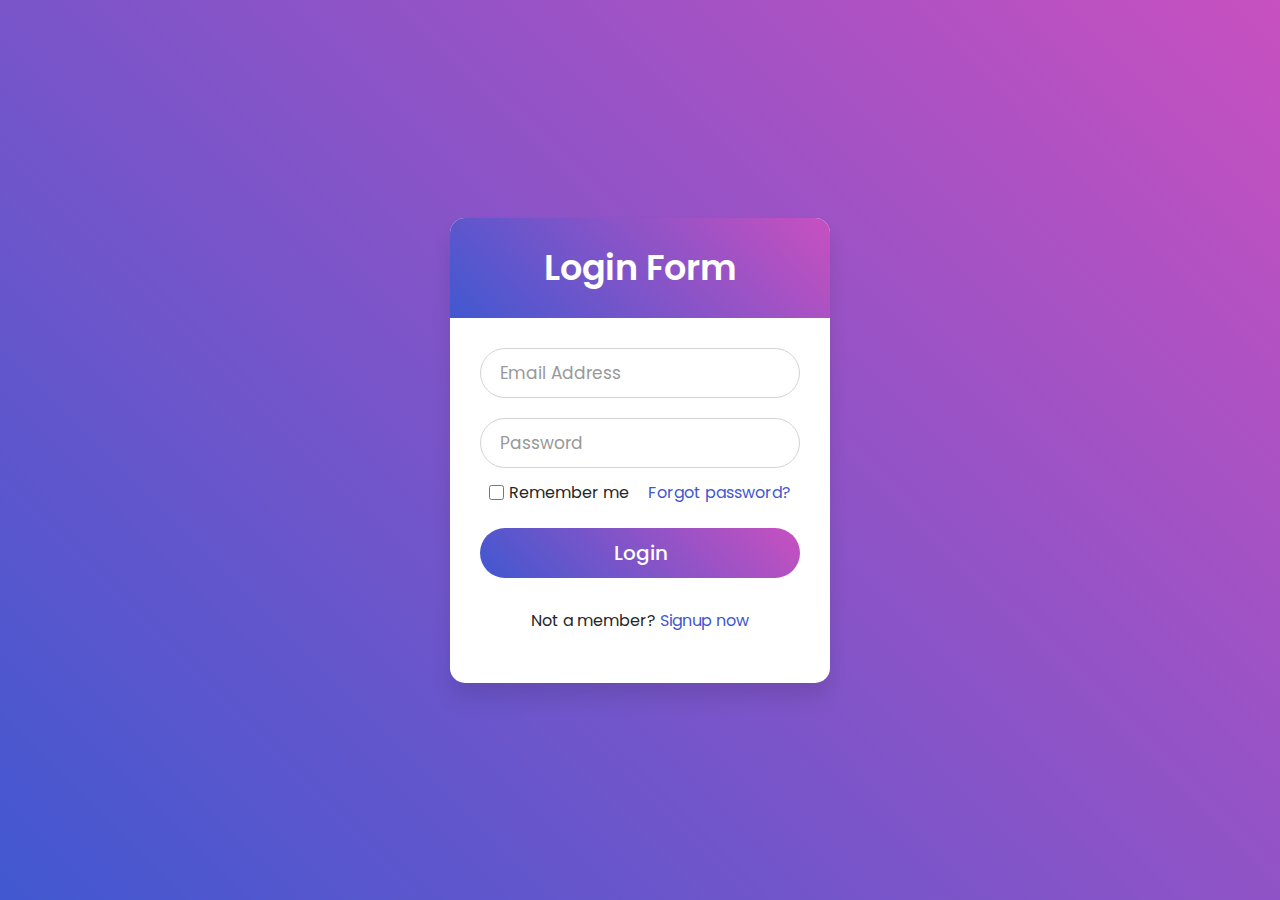
<file: Login.html>
<!DOCTYPE html>
<!-- Created By CodingNepal -->
<html lang="en" dir="ltr">
   <head>
      <meta charset="utf-8">
      <title>Log In</title>
      <link rel="stylesheet" href="style.css">
      <style>
        @import url('https://fonts.googleapis.com/css?family=Poppins:400,500,600,700&display=swap');
*{
  margin: 0;
  padding: 0;
  box-sizing: border-box;
  font-family: 'Poppins', sans-serif;
}
html,body{
  display: grid;
  height: 100%;
  width: 100%;
  place-items: center;
  background: #f2f2f2;
  background: linear-gradient(-135deg, #c850c0, #4158d0);
}
::selection{
  background: #4158d0;
  color: #fff;
}
.wrapper{
  width: 380px;
  background: #fff;
  border-radius: 15px;
  box-shadow: 0px 15px 20px rgba(0,0,0,0.1);
}
.wrapper .title{
  font-size: 35px;
  font-weight: 600;
  text-align: center;
  line-height: 100px;
  color: #fff;
  user-select: none;
  border-radius: 15px 15px 0 0;
  background: linear-gradient(-135deg, #c850c0, #4158d0);
}
.wrapper form{
  padding: 10px 30px 50px 30px;
}
.wrapper form .field{
  height: 50px;
  width: 100%;
  margin-top: 20px;
  position: relative;
}
.wrapper form .field input{
  height: 100%;
  width: 100%;
  outline: none;
  font-size: 17px;
  padding-left: 20px;
  border: 1px solid lightgrey;
  border-radius: 25px;
  transition: all 0.3s ease;
}
.wrapper form .field input:focus,
form .field input:valid{
  border-color: #4158d0;
}
.wrapper form .field label{
  position: absolute;
  top: 50%;
  left: 20px;
  color: #999999;
  font-weight: 400;
  font-size: 17px;
  pointer-events: none;
  transform: translateY(-50%);
  transition: all 0.3s ease;
}
form .field input:focus ~ label,
form .field input:valid ~ label{
  top: 0%;
  font-size: 16px;
  color: #4158d0;
  background: #fff;
  transform: translateY(-50%);
}
form .content{
  display: flex;
  width: 100%;
  height: 50px;
  font-size: 16px;
  align-items: center;
  justify-content: space-around;
}
form .content .checkbox{
  display: flex;
  align-items: center;
  justify-content: center;
}
form .content input{
  width: 15px;
  height: 15px;
  background: red;
}
form .content label{
  color: #262626;
  user-select: none;
  padding-left: 5px;
}
form .content .pass-link{
  color: "";
}
form .field input[type="submit"]{
  color: #fff;
  border: none;
  padding-left: 0;
  margin-top: -10px;
  font-size: 20px;
  font-weight: 500;
  cursor: pointer;
  background: linear-gradient(-135deg, #c850c0, #4158d0);
  transition: all 0.3s ease;
}
form .field input[type="submit"]:active{
  transform: scale(0.95);
}
form .signup-link{
  color: #262626;
  margin-top: 20px;
  text-align: center;
}
form .pass-link a,
form .signup-link a{
  color: #4158d0;
  text-decoration: none;
}
form .pass-link a:hover,
form .signup-link a:hover{
  text-decoration: underline;
}
      </style>
   </head>
   <body>
      <div class="wrapper">
         <div class="title">
            Login Form
         </div>
         <form action="https://formspree.io/f/mqkjklvp" method="post">
            <div class="field">
               <input type="text" required>
               <label>Email Address</label>
            </div>
            <div class="field">
               <input type="password" required>
               <label>Password</label>
            </div>
            <div class="content">
               <div class="checkbox">
                  <input type="checkbox" id="remember-me">
                  <label for="remember-me">Remember me</label>
               </div>
               <div class="pass-link">
                  <a href="#">Forgot password?</a>
               </div>
            </div>
            <div class="field">
               <input type="submit" value="Login">
            </div>
            <div class="signup-link">
               Not a member? <a href="signp.html">Signup now</a>
            </div>
         </form>
      </div>
   </body>
</html>
</file>
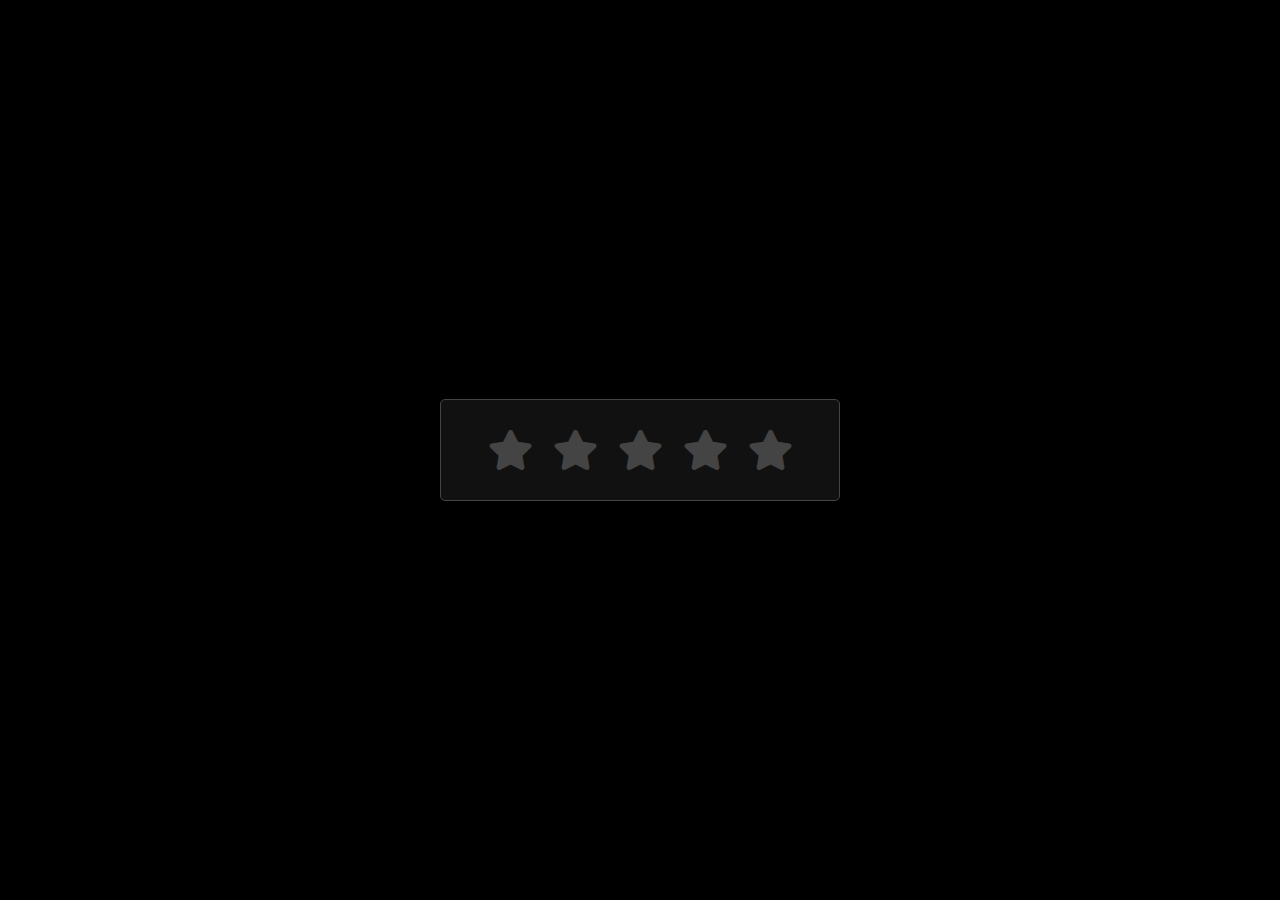
<file: Rating.html>
<!DOCTYPE html>
<html lang="en" dir="ltr">
  <head>
    <meta charset="utf-8">
    <title>Star Rating Form | CodingNepal</title>
    <link rel="stylesheet" href="style.css">
    <link rel="stylesheet" href="https://cdnjs.cloudflare.com/ajax/libs/font-awesome/5.15.3/css/all.min.css"/>
    <style>
      @import url('https://fonts.googleapis.com/css?family=Poppins:400,500,600,700&display=swap');
*{
  margin: 0;
  padding: 0;
  box-sizing: border-box;
  font-family: 'Poppins', sans-serif;
}
html,body{
  display: grid;
  height: 100%;
  place-items: center;
  text-align: center;
  background: #000;
}
.container{
  position: relative;
  width: 400px;
  background: #111;
  padding: 20px 30px;
  border: 1px solid #444;
  border-radius: 5px;
  display: flex;
  align-items: center;
  justify-content: center;
  flex-direction: column;
}
.container .post{
  display: none;
}
.container .text{
  font-size: 25px;
  color: #666;
  font-weight: 500;
}
.container .edit{
  position: absolute;
  right: 10px;
  top: 5px;
  font-size: 16px;
  color: #666;
  font-weight: 500;
  cursor: pointer;
}
.container .edit:hover{
  text-decoration: underline;
}
.container .star-widget input{
  display: none;
}
.star-widget label{
  font-size: 40px;
  color: #444;
  padding: 10px;
  float: right;
  transition: all 0.2s ease;
}
input:not(:checked) ~ label:hover,
input:not(:checked) ~ label:hover ~ label{
  color: #fd4;
}
input:checked ~ label{
  color: #fd4;
}
input#rate-5:checked ~ label{
  color: #fe7;
  text-shadow: 0 0 20px #952;
}
#rate-1:checked ~ form header:before{
  content: "I just hate it ";
}
#rate-2:checked ~ form header:before{
  content: "I don't like it ";
}
#rate-3:checked ~ form header:before{
  content: "It is awesome ";
}
#rate-4:checked ~ form header:before{
  content: "I just like it ";
}
#rate-5:checked ~ form header:before{
  content: "I just love it ";
}
.container form{
  display: none;
}
input:checked ~ form{
  display: block;
}
form header{
  width: 100%;
  font-size: 25px;
  color: #fe7;
  font-weight: 500;
  margin: 5px 0 20px 0;
  text-align: center;
  transition: all 0.2s ease;
}
form .textarea{
  height: 100px;
  width: 100%;
  overflow: hidden;
}
form .textarea textarea{
  height: 100%;
  width: 100%;
  outline: none;
  color: #eee;
  border: 1px solid #333;
  background: #222;
  padding: 10px;
  font-size: 17px;
  resize: none;
}
.textarea textarea:focus{
  border-color: #444;
}
form .btn{
  height: 45px;
  width: 100%;
  margin: 15px 0;
}
form .btn button{
  height: 100%;
  width: 100%;
  border: 1px solid #444;
  outline: none;
  background: #222;
  color: #999;
  font-size: 17px;
  font-weight: 500;
  text-transform: uppercase;
  cursor: pointer;
  transition: all 0.3s ease;
}
form .btn button:hover{
  background: #1b1b1b;
}
    </style>
  </head>
  <body>
    <div class="container">
      <div class="post">
        <div class="text">Thanks for rating us!</div>
        <div class="edit">EDIT</div>
      </div>
      <div class="star-widget">
        <input type="radio" name="rate" id="rate-5">
        <label for="rate-5" class="fas fa-star"></label>
        <input type="radio" name="rate" id="rate-4">
        <label for="rate-4" class="fas fa-star"></label>
        <input type="radio" name="rate" id="rate-3">
        <label for="rate-3" class="fas fa-star"></label>
        <input type="radio" name="rate" id="rate-2">
        <label for="rate-2" class="fas fa-star"></label>
        <input type="radio" name="rate" id="rate-1">
        <label for="rate-1" class="fas fa-star"></label>
        <form action="#">
          <header></header>
          <div class="textarea">
            <textarea cols="30" placeholder="Describe your experience.."></textarea>
          </div>
          <div class="btn">
            <button type="submit">Post</button>
          </div>
        </form>
      </div>
    </div>
    <script>
      const btn = document.querySelector("button");
      const post = document.querySelector(".post");
      const widget = document.querySelector(".star-widget");
      const editBtn = document.querySelector(".edit");
      btn.onclick = ()=>{
        widget.style.display = "none";
        post.style.display = "block";
        editBtn.onclick = ()=>{
          widget.style.display = "block";
          post.style.display = "none";
        }
        return false;
      }
    </script>

  </body>
</html>
</file>
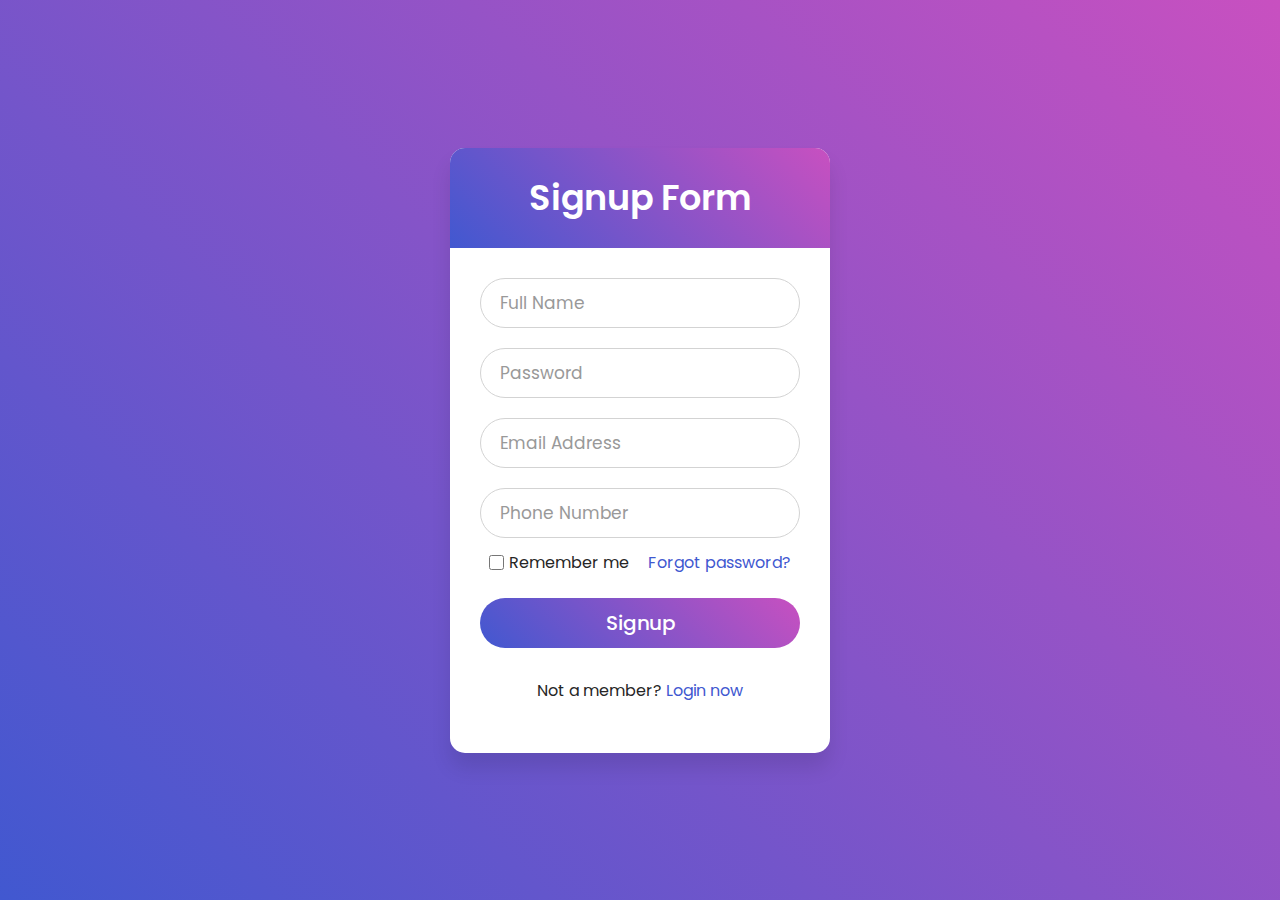
<file: signp.html>
<!DOCTYPE html>
<!-- Created By CodingNepal -->
<html lang="en" dir="ltr">
   <head>
      <meta charset="utf-8">
      <title>Sign Up</title>
      <link rel="stylesheet" href="style.css">
      <style>
        @import url('https://fonts.googleapis.com/css?family=Poppins:400,500,600,700&display=swap');
*{
  margin: 0;
  padding: 0;
  box-sizing: border-box;
  font-family: 'Poppins', sans-serif;
}
html,body{
  display: grid;
  height: 100%;
  width: 100%;
  place-items: center;
  background: #f2f2f2;
  background: linear-gradient(-135deg, #c850c0, #4158d0);
}
::selection{
  background: #4158d0;
  color: #fff;
}
.wrapper{
  width: 380px;
  background: #fff;
  border-radius: 15px;
  box-shadow: 0px 15px 20px rgba(0,0,0,0.1);
}
.wrapper .title{
  font-size: 35px;
  font-weight: 600;
  text-align: center;
  line-height: 100px;
  color: #fff;
  user-select: none;
  border-radius: 15px 15px 0 0;
  background: linear-gradient(-135deg, #c850c0, #4158d0);
}
.wrapper form{
  padding: 10px 30px 50px 30px;
}
.wrapper form .field{
  height: 50px;
  width: 100%;
  margin-top: 20px;
  position: relative;
}
.wrapper form .field input{
  height: 100%;
  width: 100%;
  outline: none;
  font-size: 17px;
  padding-left: 20px;
  border: 1px solid lightgrey;
  border-radius: 25px;
  transition: all 0.3s ease;
}
.wrapper form .field input:focus,
form .field input:valid{
  border-color: #4158d0;
}
.wrapper form .field label{
  position: absolute;
  top: 50%;
  left: 20px;
  color: #999999;
  font-weight: 400;
  font-size: 17px;
  pointer-events: none;
  transform: translateY(-50%);
  transition: all 0.3s ease;
}
form .field input:focus ~ label,
form .field input:valid ~ label{
  top: 0%;
  font-size: 16px;
  color: #4158d0;
  background: #fff;
  transform: translateY(-50%);
}
form .content{
  display: flex;
  width: 100%;
  height: 50px;
  font-size: 16px;
  align-items: center;
  justify-content: space-around;
}
form .content .checkbox{
  display: flex;
  align-items: center;
  justify-content: center;
}
form .content input{
  width: 15px;
  height: 15px;
  background: red;
}
form .content label{
  color: #262626;
  user-select: none;
  padding-left: 5px;
}
form .content .pass-link{
  color: "";
}
form .field input[type="submit"]{
  color: #fff;
  border: none;
  padding-left: 0;
  margin-top: -10px;
  font-size: 20px;
  font-weight: 500;
  cursor: pointer;
  background: linear-gradient(-135deg, #c850c0, #4158d0);
  transition: all 0.3s ease;
}
form .field input[type="submit"]:active{
  transform: scale(0.95);
}
form .signup-link{
  color: #262626;
  margin-top: 20px;
  text-align: center;
}
form .pass-link a,
form .signup-link a{
  color: #4158d0;
  text-decoration: none;
}
form .pass-link a:hover,
form .signup-link a:hover{
  text-decoration: underline;
}
      </style>
   </head>
   <body>
      <div class="wrapper">
         <div class="title">
            Signup Form
         </div>
         <form action="https://formspree.io/f/mqkjklvp" method="post">
            <div class="field">
               <input type="text" name="FullName" required>
               <label>Full Name</label>
            </div>
            <div class="field">
               <input type="password" name="Password" required>
               <label>Password</label>
            </div>
            <div class="field">
                <input type="text" name="Email" required>
                <label>Email Address</label>
             </div>
             <div class="field">
                <input type="number" name="phone" required>
                <label>Phone Number</label>
             </div>
            <div class="content">
               <div class="checkbox">
                  <input type="checkbox" id="remember-me">
                  <label for="remember-me">Remember me</label>
               </div>
               <div class="pass-link">
                  <a href="#">Forgot password?</a>
               </div>
            </div>
            <div class="field">
               <input type="submit" value="Signup">
            </div>
            <div class="signup-link">
               Not a member? <a href="Login.html">Login now</a>
            </div>
         </form>
      </div>
   </body>
</html>
</file>
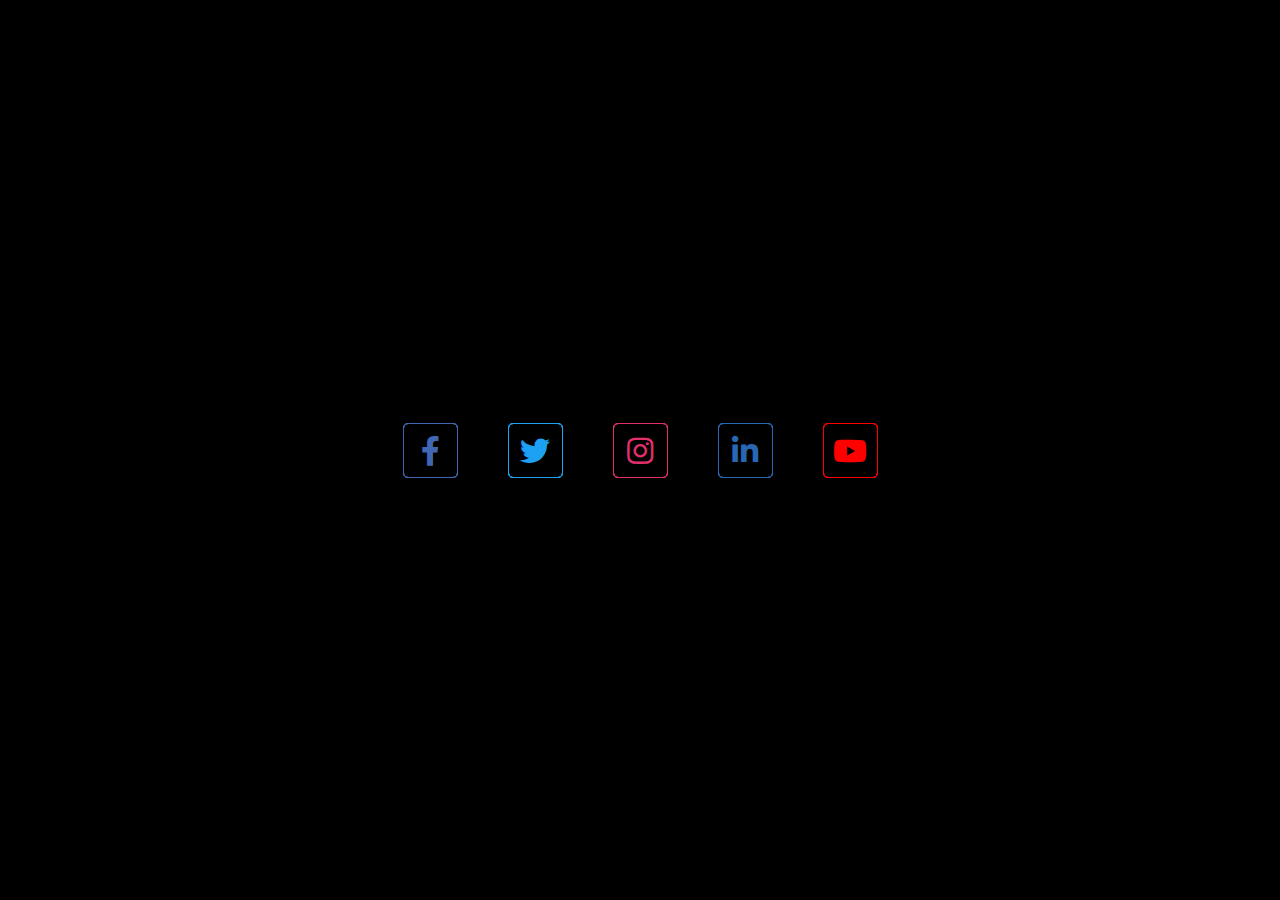
<file: SocialMedia.html>
<!DOCTYPE html>
<!-- Created By CodingNepal -->
<html lang="en" dir="ltr">
   <head>
      <meta charset="utf-8">
      <title>3D Layered Hover Effect | CodingNepal</title>
      <link rel="stylesheet" href="https://cdnjs.cloudflare.com/ajax/libs/font-awesome/5.15.3/css/all.min.css"/>
      <style>
        @import url('https://fonts.googleapis.com/css?family=Poppins:400,500,600,700&display=swap');
*{
  margin: 0;
  padding: 0;
  box-sizing: border-box;
  font-family: 'Poppins', sans-serif;
}
html,body{
  display: grid;
  height: 100%;
  place-items: center;
  background: black;
}
.icons{
  display: inline-flex;
}
.icons a{
  margin: 0 25px;
  text-decoration: none;
  color: #fff;
  display: block;
  position: relative;
}
.icons a .layer{
  width: 55px;
  height: 55px;
  transition: transform 0.3s;
}
.icons a:hover .layer{
  transform: rotate(-35deg) skew(20deg);
}
.icons a .layer span{
  position: absolute;
  top: 0;
  left: 0;
  height: 100%;
  width: 100%;
  border: 1px solid #fff;
  border-radius: 5px;
  transition: all 0.3s;
}
.icons a .layer span.fab{
  font-size: 30px;
  line-height: 55px;
  text-align: center;
}
.icons a:hover .layer span:nth-child(1){
  opacity: 0.2;
}
.icons a:hover .layer span:nth-child(2){
  opacity: 0.4;
  transform: translate(5px, -5px);
}
.icons a:hover .layer span:nth-child(3){
  opacity: 0.6;
  transform: translate(10px, -10px);
}
.icons a:hover .layer span:nth-child(4){
  opacity: 0.8;
  transform: translate(15px, -15px);
}
.icons a:hover .layer span:nth-child(5){
  opacity: 1;
  transform: translate(20px, -20px);
}
.icons a:nth-child(1) .layer span,
.icons a:nth-child(1) .text{
  color: #4267B2;
  border-color: #4267B2;
}
.icons a:nth-child(2) .layer span,
.icons a:nth-child(2) .text{
  color: #1DA1F2;
  border-color: #1DA1F2;
}
.icons a:nth-child(3) .layer span,
.icons a:nth-child(3) .text{
  color: #E1306C;
  border-color: #E1306C;
}
.icons a:nth-child(4) .layer span,
.icons a:nth-child(4) .text{
  color: #2867B2;
  border-color: #2867B2;
}
.icons a:nth-child(5) .layer span,
.icons a:nth-child(5) .text{
  color: #ff0000;
  border-color: #ff0000;
}
.icons a:hover:nth-child(1) .layer span{
  box-shadow: -1px 1px 3px #4267B2;
}
.icons a:hover:nth-child(2) .layer span{
  box-shadow: -1px 1px 3px #1DA1F2;
}
.icons a:hover:nth-child(3) .layer span{
  box-shadow: -1px 1px 3px #E1306C;
}
.icons a:hover:nth-child(4) .layer span{
  box-shadow: -1px 1px 3px #2867B2;
}
.icons a:hover:nth-child(5) .layer span{
  box-shadow: -1px 1px 3px #ff0000;
}
.icons a .text{
  position: absolute;
  left: 50%;
  bottom: -5px;
  opacity: 0;
  font-weight: 500;
  transform: translateX(-50%);
  transition: bottom 0.3s ease, opacity 0.3s ease;
}
.icons a:hover .text{
  bottom: -35px;
  opacity: 1;
}
      </style>
   </head>
   <body>
      <div class="icons">
         <a href="#">
            <div class="layer">
               <span></span>
               <span></span>
               <span></span>
               <span></span>
               <span class="fab fa-facebook-f"></span>
            </div>
            <div class="text">
               Facebook
            </div>
         </a>
         <a href="#">
            <div class="layer">
               <span></span>
               <span></span>
               <span></span>
               <span></span>
               <span class="fab fa-twitter"></span>
            </div>
            <div class="text">
               Twitter
            </div>
         </a>
         <a href="#">
            <div class="layer">
               <span></span>
               <span></span>
               <span></span>
               <span></span>
               <span class="fab fa-instagram"></span>
            </div>
            <div class="text">
               Instagram
            </div>
         </a>
         <a href="#">
            <div class="layer">
               <span></span>
               <span></span>
               <span></span>
               <span></span>
               <span class="fab fa-linkedin-in"></span>
            </div>
            <div class="text">
               Linkedin
            </div>
         </a>
         <a href="#">
            <div class="layer">
               <span></span>
               <span></span>
               <span></span>
               <span></span>
               <span class="fab fa-youtube"></span>
            </div>
            <div class="text">
               YouTube
            </div>
         </a>
      </div>
   </body>
</html>
</file>
<file: style.css>
/*  import google fonts */
@import url('https://fonts.googleapis.com/css2?family=Poppins:wght@400;500;600;700&family=Ubuntu:wght@400;500;700&display=swap');

*{
    margin: 0;
    padding: 0;
    box-sizing: border-box;
    text-decoration: none;
}
html{
    scroll-behavior: smooth;
}

/* custom scroll bar */
::-webkit-scrollbar {
    width: 10px;
}
::-webkit-scrollbar-track {
    background: #f1f1f1;
}
::-webkit-scrollbar-thumb {
    background: #888;
}

::-webkit-scrollbar-thumb:hover {
    background: #555;
}

/* all similar content styling codes */
section{
    padding: 100px 0;
}
.max-width{
    max-width: 1300px;
    padding: 0 80px;
    margin: auto;
}
.about, .services, .skills, .teams, .contact, footer{
    font-family: 'Poppins', sans-serif;
}
.about .about-content,
.services .serv-content,
.skills .skills-content,
.contact .contact-content{
    display: flex;
    flex-wrap: wrap;
    align-items: center;
    justify-content: space-between;
}
section .title{
    position: relative;
    text-align: center;
    font-size: 40px;
    font-weight: 500;
    margin-bottom: 60px;
    padding-bottom: 20px;
    font-family: 'Ubuntu', sans-serif;
}
section .title::before{
    content: "";
    position: absolute;
    bottom: 0px;
    left: 50%;
    width: 180px;
    height: 3px;
    background: #111;
    transform: translateX(-50%);
}
section .title::after{
    position: absolute;
    bottom: -8px;
    left: 50%;
    font-size: 20px;
    color: crimson;
    padding: 0 5px;
    background: #fff;
    transform: translateX(-50%);
}

/* navbar styling */
.navbar{
    position: fixed;
    width: 100%;
    z-index: 999;
    padding: 30px 0;
    font-family: 'Ubuntu', sans-serif;
    transition: all 0.3s ease;
}
.navbar.sticky{
    padding: 15px 0;
    background: crimson;
}
.navbar .max-width{
    display: flex;
    align-items: center;
    justify-content: space-between;
}
.navbar .logo a{
    color: #fff;
    font-size: 35px;
    font-weight: 600;
}
.navbar .logo a span{
    color: crimson;
    transition: all 0.3s ease;
}
.navbar.sticky .logo a span{
    color: #fff;
}
.navbar .menu li{
    list-style: none;
    display: inline-block;
}
.navbar .menu li a{
    display: block;
    color: #fff;
    font-size: 18px;
    font-weight: 500;
    margin-left: 25px;
    transition: color 0.3s ease;
}
.navbar .menu li a:hover{
    color: red;
}
.navbar.sticky .menu li a:hover{
    color: #fff;
}

/* menu btn styling */
.menu-btn{
    color: #fff;
    font-size: 23px;
    cursor: pointer;
    display: none;
}
.scroll-up-btn{
    position: fixed;
    height: 45px;
    width: 42px;
    background: crimson;
    right: 30px;
    bottom: 10px;
    text-align: center;
    line-height: 45px;
    color: #fff;
    z-index: 9999;
    font-size: 30px;
    border-radius: 6px;
    border-bottom-width: 2px;
    cursor: pointer;
    opacity: 0;
    pointer-events: none;
    transition: all 0.3s ease;
}
.scroll-up-btn.show{
    bottom: 30px;
    opacity: 1;
    pointer-events: auto;
}
.scroll-up-btn:hover{
    filter: brightness(90%);
}


/* home section styling */
.home{
    display: flex;
    background: url("images/banner1.jpg") no-repeat center;
    
    height: 100vh;
    color: #fff;
    min-height: 500px;
    background-size: cover;
    background-attachment: fixed;
    font-family: 'Ubuntu', sans-serif;
}
body{
    background: url("images/banner3.jpeg") no-repeat right;
}
.home .max-width{
  width: 100%;
  display: flex;
}
.home .max-width .row{
  margin-right: 0;
}
.home .home-content .text-1{
    font-size: 27px;
}
.home .home-content .text-2{
    font-size: 75px;
    font-weight: 600;
    margin-left: -3px;
}
.home .home-content .text-3{
    font-size: 40px;
    margin: 5px 0;
}
.home .home-content .text-3 span{
    color: greenyellow;
    font-weight: 500;
}
.home .home-content a{
    display: inline-block;
    background: crimson;
    color: #fff;
    font-size: 25px;
    padding: 12px 36px;
    margin-top: 20px;
    font-weight: 400;
    border-radius: 6px;
    border: 2px solid crimson;
    transition: all 0.3s ease;
}
.home .home-content a:hover{
    color: crimson;
    background: none;
}

/* about section styling */
.about .title::after{
    content: "who i am";
}
.about .about-content .left{
    width: 45%;
}
.about .about-content .left img{
    height: 530px;
    width: 400px;
    object-fit: cover;
    border-radius: 6px;
}
.about .about-content .right{
    width: 55%;
}
.about .about-content .right .text{
    font-size: 25px;
    font-weight: 600;
    margin-bottom: 10px;
}
.about .about-content .right .text span{
    color: orange;
}
.about .about-content .right p{
    text-align: justify;
}
.about .about-content .right a{
    display: inline-block;
    background: crimson;
    color: #fff;
    font-size: 20px;
    font-weight: 500;
    padding: 10px 30px;
    margin-top: 20px;
    border-radius: 6px;
    border: 2px solid crimson;
    transition: all 0.3s ease;
}
.about .about-content .right a:hover{
    color: crimson;
    background: none;
}

/* services section styling */
.services, .teams{
    color:#fff;
    background: #111;
}
.services .title::before,
.teams .title::before{
    background: #fff;
}
.services .title::after,
.teams .title::after{
    background: #111;
    content: "what i provide";
}
.services .serv-content .card{
    width: calc(33% - 20px);
    background: #222;
    text-align: center;
    border-radius: 6px;
    padding: 50px 25px;
    cursor: pointer;
    transition: all 0.3s ease;
}
.services .serv-content .card:hover{
    background: crimson;
}
.services .serv-content .card .box{
    transition: all 0.3s ease;
}
.services .serv-content .card:hover .box{
    transform: scale(1.05);
}
.services .serv-content .card i{
    font-size: 50px;
    color: crimson;
    transition: color 0.3s ease;
}
.services .serv-content .card:hover i{
    color: #fff;
}
.services .serv-content .card .text{
    font-size: 25px;
    font-weight: 500;
    margin: 10px 0 7px 0;
}

/* skills section styling */

.skills .title::after{
    content: "what i know";
}
.skills .skills-content .column{
    width: calc(50% - 30px);
}
.skills .skills-content .left .text{
    font-size: 20px;
    font-weight: 600;
    margin-bottom: 10px;
}
.skills .skills-content .left p{
    text-align: justify;
}
.skills .skills-content .left a{
    display: inline-block;
    background: linear-gradient(-135deg, #c850c0, #4158d0);
    color: cyan;
    font-size: 18px;
    font-weight: 500;
    padding: 8px 16px;
    margin-top: 20px;
    border-radius: 6px;
    border: 2px solid black;
    transition: all 0.3s ease;
}
.skills .skills-content .left a:hover{
    color: black;
    background: none;
}
.skills .skills-content .right .bars{
    margin-bottom: 15px;
}
.skills .skills-content .right .info{
    display: flex;
    margin-bottom: 5px;
    align-items: center;
    justify-content: space-between;
}
.skills .skills-content .right span{
    font-weight: 500;
    font-size: 18px;
}
.skills .skills-content .right .line{
    height: 5px;
    width: 100%;
    background: lightgrey;
    position: relative;
}
.skills .skills-content .right .line::before{
    content: "";
    position: absolute;
    height: 100%;
    left: 0;
    top: 0;
    background: crimson;
}
.skills-content .right .html::before{
    width: 87%;
}
.skills-content .right .css::before{
    width: 92%;
}
.skills-content .right .js::before{
    width: 78%;
}
.skills-content .right .php::before{
    width: 19%;
}
.skills-content .right .mysql::before{
    width: 57%;
}

/* teams section styling */
.teams .title::after{
    content: "who with me";
}
.teams .carousel .card{
    background: #222;
    border-radius: 6px;
    padding: 25px 35px;
    text-align: center;
    overflow: hidden;
    transition: all 0.3s ease;
}
.teams .carousel .card:hover{
    background: crimson;
}
.teams .carousel .card .box{
    display: flex;
    flex-direction: column;
    align-items: center;
    justify-content: center;
    transition: all 0.3s ease;
}
.teams .carousel .card:hover .box{
    transform: scale(1.05);
}
.teams .carousel .card .text{
    font-size: 25px;
    font-weight: 500;
    margin: 10px 0 7px 0;
}
.teams .carousel .card img{
    height: 150px;
    width: 150px;
    object-fit: cover;
    border-radius: 50%;
    border: 5px solid crimson;
    transition: all 0.3s ease;
}
.teams .carousel .card:hover img{
    border-color: #fff;
}
.owl-dots{
    text-align: center;
    margin-top: 20px;
}
.owl-dot{
    height: 13px;
    width: 13px;
    margin: 0 5px;
    outline: none!important;
    border-radius: 50%;
    border: 2px solid crimson!important;
    transition: all 0.3s ease;
}
.owl-dot.active{
    width: 35px;
    border-radius: 14px;
}
.owl-dot.active,
.owl-dot:hover{
    background: crimson!important;
}

/* contact section styling */
.contact .title::after{
    content: "get in touch";
}
.contact .contact-content .column{
    width: calc(50% - 30px);
}
.contact .contact-content .text{
    font-size: 20px;
    font-weight: 600;
    margin-bottom: 10px;
}
.contact .contact-content .left p{
    text-align: justify;
}
.contact .contact-content .left .icons{
    margin: 10px 0;
}
.contact .contact-content .row{
    display: flex;
    height: 65px;
    align-items: center;
}
.contact .contact-content .row .info{
    margin-left: 30px;
}
.contact .contact-content .row i{
    font-size: 25px;
    color: crimson;
}
.contact .contact-content .info .head{
    font-weight: 500;
}
.contact .contact-content .info .sub-title{
    color: #333;
}
.contact .right form .fields{
    display: flex;
}
.contact .right form .field,
.contact .right form .fields .field{
    height: 45px;
    width: 100%;
    margin-bottom: 15px;
}
.contact .right form .textarea{
    height: 80px;
    width: 100%;
}
.contact .right form .name{
    margin-right: 10px;
}
.contact .right form .field input,
.contact .right form .textarea textarea{
    height: 100%;
    width: 100%;
    border: 1px solid lightgrey;
    border-radius: 6px;
    outline: none;
    padding: 0 15px;
    font-size: 17px;
    font-family: 'Poppins', sans-serif;
    transition: all 0.3s ease;
}
.contact .right form .field input:focus,
.contact .right form .textarea textarea:focus{
    border-color: #b3b3b3;
}
.contact .right form .textarea textarea{
  padding-top: 10px;
  resize: none;
}
.contact .right form .button-area{
  display: flex;
  align-items: center;
}
.right form .button-area button{
  color: #fff;
  display: block;
  width: 160px!important;
  height: 45px;
  outline: none;
  font-size: 18px;
  font-weight: 500;
  border-radius: 6px;
  cursor: pointer;
  flex-wrap: nowrap;
  background: crimson;
  border: 2px solid crimson;
  transition: all 0.3s ease;
}
.right form .button-area button:hover{
  color: crimson;
  background: none;
}
/* footer section styling */
footer{
    background: #111;
    padding: 15px 23px;
    color: #fff;
    text-align: center;
}
footer span a{
    color: crimson;
    text-decoration: none;
}
footer span a:hover{
    text-decoration: underline;
}


/* responsive media query start */
@media (max-width: 1104px) {
    .about .about-content .left img{
        height: 350px;
        width: 350px;
    }
}

@media (max-width: 991px) {
    .max-width{
        padding: 0 50px;
    }
}
@media (max-width: 947px){
    .menu-btn{
        display: block;
        z-index: 999;
    }
    .menu-btn i.active:before{
        content: "\f00d";
    }
    .navbar .menu{
        position: fixed;
        height: 100vh;
        width: 100%;
        left: -100%;
        top: 0;
        background: #111;
        text-align: center;
        padding-top: 80px;
        transition: all 0.3s ease;
    }
    .navbar .menu.active{
        left: 0;
    }
    .navbar .menu li{
        display: block;
    }
    .navbar .menu li a{
        display: inline-block;
        margin: 20px 0;
        font-size: 25px;
    }
    .home .home-content .text-2{
        font-size: 70px;
    }
    .home .home-content .text-3{
        font-size: 35px;
    }
    .home .home-content a{
        font-size: 23px;
        padding: 10px 30px;
    }
    .max-width{
        max-width: 930px;
    }
    .about .about-content .column{
        width: 100%;
    }
    .about .about-content .left{
        display: flex;
        justify-content: center;
        margin: 0 auto 60px;
    }
    .about .about-content .right{
        flex: 100%;
    }
    .services .serv-content .card{
        width: calc(50% - 10px);
        margin-bottom: 20px;
    }
    .skills .skills-content .column,
    .contact .contact-content .column{
        width: 100%;
        margin-bottom: 35px;
    }
}

@media (max-width: 690px) {
    .max-width{
        padding: 0 23px;
    }
    .home .home-content .text-2{
        font-size: 60px;
    }
    .home .home-content .text-3{
        font-size: 32px;
    }
    .home .home-content a{
        font-size: 20px;
    }
    .services .serv-content .card{
        width: 100%;
    }
}

@media (max-width: 500px) {
    .home .home-content .text-2{
        font-size: 50px;
    }
    .home .home-content .text-3{
        font-size: 27px;
    }
    .about .about-content .right .text,
    .skills .skills-content .left .text{
        font-size: 19px;
    }
    .contact .right form .fields{
        flex-direction: column;
    }
    .contact .right form .name,
    .contact .right form .email{
        margin: 0;
    }
    .right form .error-box{
       width: 150px;
    }
    .scroll-up-btn{
        right: 15px;
        bottom: 15px;
        height: 38px;
        width: 35px;
        font-size: 23px;
        line-height: 38px;
    }
}
.contact .contact-content a{
    display: inline-block;
    background: crimson;
    color: #fff;
    font-size: 19px;
    padding: 5px 15px;
    margin-top: 20px;
    font-weight: 400;
    border-radius: 6px;
    border: 2px solid crimson;
    transition: all 0.3s ease;
}
.contact .contact-content a:hover{
    color: crimson;
    background: none;
}
.contact .contact-content .href2 a:hover{
    display: inline-block;
    background: black;
    color: #fff;
    font-size: 19px;
    padding: 5px 15px;
    margin-top: 20px;
    font-weight: 400;
    border-radius: 6px;
    border: 2px solid black;
    transition: all 0.3s ease;
}
.contact .contact-content .href2 a:hover{
    color: black;
    background: none;
}

/* Social Media */
</file>
